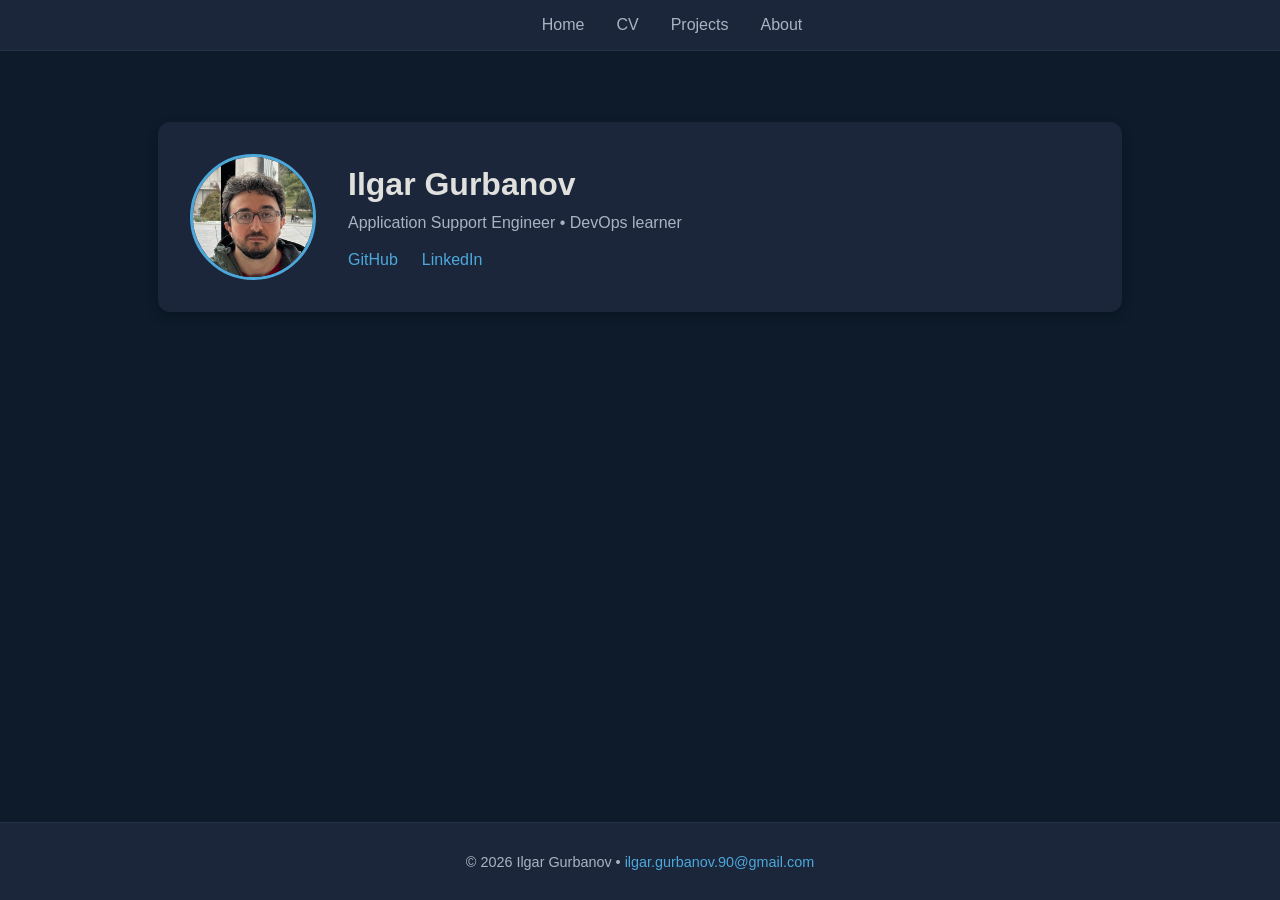
<file: index.html>
<!DOCTYPE html>
<html lang="en">
<head>
    <meta charset="UTF-8">
    <title>Ilgar Gurbanov</title>
    <link rel="stylesheet" href="assets/css/theme.css">
    <link rel="stylesheet" href="assets/css/style.css">
</head>

<body>

<header class="navbar">
    <nav> 
        <a href="index.html">Home</a>
        <a href="cv.html">CV</a>
        <a href="projects.html">Projects</a>
        <a href="about.html">About</a>
    </nav>    
</header>

<section class="hero">
    <img src="assets/img/profile.jpg" alt="Profile photo" class="hero-photo">

    <div class="hero-text">
        <h1>Ilgar Gurbanov</h1>
        <p>Application Support Engineer • DevOps learner</p>
        <div class="hero-links">
            <a href="https://github.com/ilgarzxc" target="_blank">GitHub</a>
            <a href="https://linkedin.com/in/ilgar-gurbanov" target="_blank">LinkedIn</a>
        </div>
    </div>
</section>

<footer class="footer">
    <p>© 2026 Ilgar Gurbanov • <a href="mailto:ilgar.gurbanov.90@gmail.com">ilgar.gurbanov.90@gmail.com</a></p>
</footer>

</body>
</html>
</file>
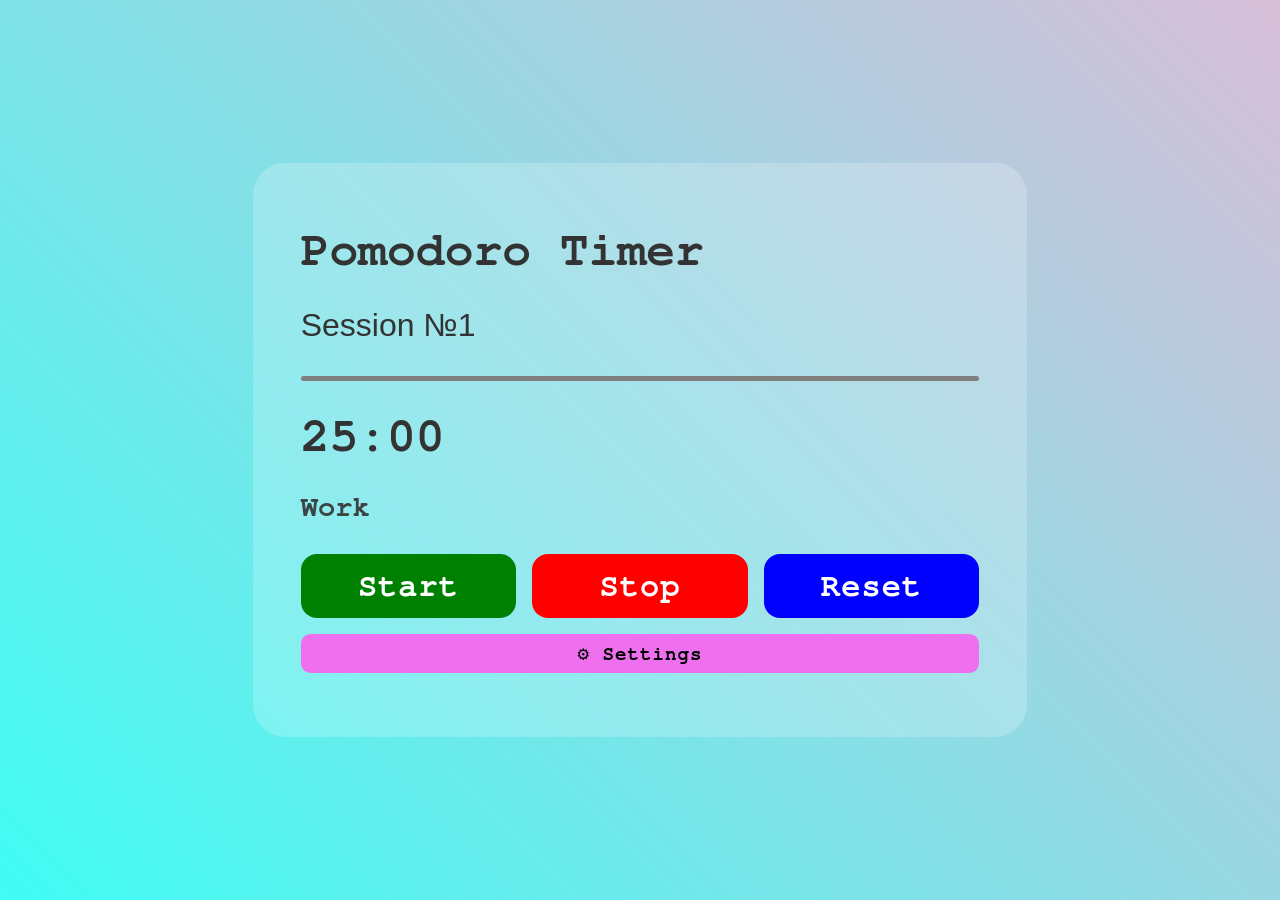
<file: pomodoro/index.html>
<!DOCTYPE html>
<html lang="en">
  <head>
    <meta charset="UTF-8">
    <meta name="viewport" content="width=device-width, initial-scale=1.0">
    <meta http-equiv="X-UA-Compatible" content="ie=edge">
    <title>Pomodoro Timer</title>
    <link rel="stylesheet" href="style.css">
  </head>
  <body>

    <div class="container">
      <h1 class="title" aria-label="Pomodoro Timer">Pomodoro Timer</h1>
      <p class="sessionid" id="sessionid">Session №1</p>
      <hr>

      
      <p class="timer" id="timer">25:00</p>
      <p id="modeLabel" class="mode-label">Work</p>

      <div class="button-wrapper">
        <button id="start" aria-label="Start timer">Start</button>
        <button id="stop" aria-label="Stop timer">Stop</button>
        <button id="reset" aria-label="Reset timer">Reset</button>
        <button id="settings" class="settings-button" aria-label="Open settings">⚙️ Settings</button>
      </div>
    </div>
    <div id="settingsModal" class="modal" role="dialog" aria-modal="true">
      <div class="modal-content">
        <h2>Settings</h2>

        <label>Work duration (minutes):</label>
        <input type="number" id="workDuration">

        <label>Short break(minutes):</label>
        <input type="number" id="shortBreak">

        <label>Long break(minutes):</label>
        <input type="number" id="longBreak">

        <label>Sessions before long break:</label>
        <input type="number" id="sessionsCount">

        <button id="saveSettings">Save</button>
      </div>
    </div>
    
    <script src="app.js"></script>
  </body>
</html>
</file>
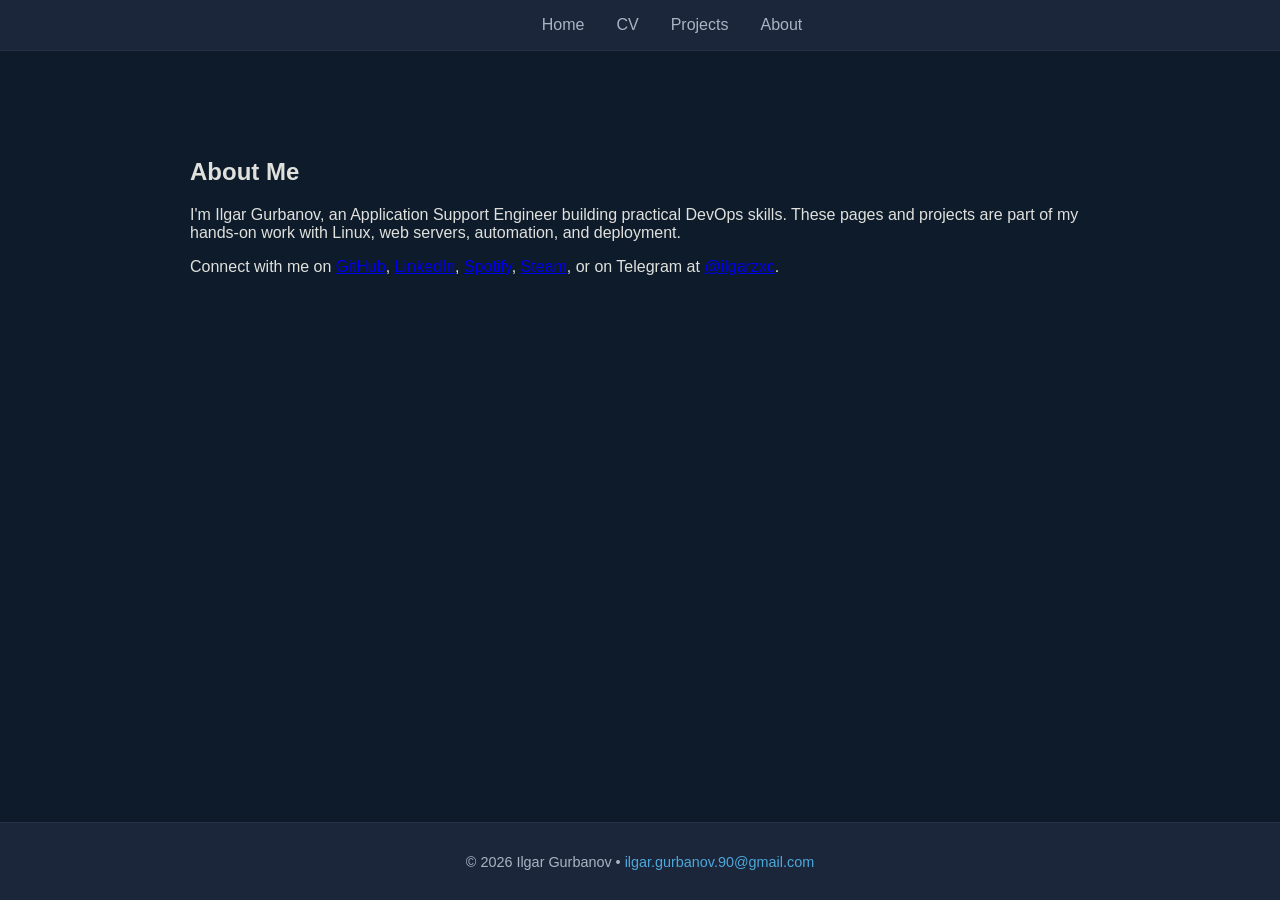
<file: about.html>
<!DOCTYPE html>
<html lang="en">
<head>
    <meta charset="UTF-8">
    <title>About - Ilgar Gurbanov</title>
    <link rel="stylesheet" href="assets/css/theme.css">
    <link rel="stylesheet" href="assets/css/style.css">
</head>

<body>

<header class="navbar">
    <nav> 
        <a href="index.html">Home</a>
        <a href="cv.html">CV</a>
        <a href="projects.html">Projects</a>
        <a href="about.html">About</a>
    </nav>    
</header>

<section class="cv-container">
    <h1>About Me</h1>
    <p>I'm Ilgar Gurbanov, an Application Support Engineer building practical DevOps skills. These pages and projects are part of my hands-on work with Linux, web servers, automation, and deployment.</p>
    <p>Connect with me on <a href="https://github.com/ilgarzxc" target="_blank">GitHub</a>, <a href="https://linkedin.com/in/ilgar-gurbanov" target="_blank">LinkedIn</a>, <a href="https://open.spotify.com/user/31kqltoq4rklsv2h4xsmvrimo6ym" target="_blank">Spotify</a>, <a href="https://steamcommunity.com/id/gandila" target="_blank">Steam</a>, or on Telegram at <a href="https://t.me/ilgarzxc" target="_blank">@ilgarzxc</a>.</p>
</section>

<footer class="footer">
    <p>© 2026 Ilgar Gurbanov • <a href="mailto:ilgar.gurbanov.90@gmail.com">ilgar.gurbanov.90@gmail.com</a></p>
</footer>

</body>
</html>
</file>
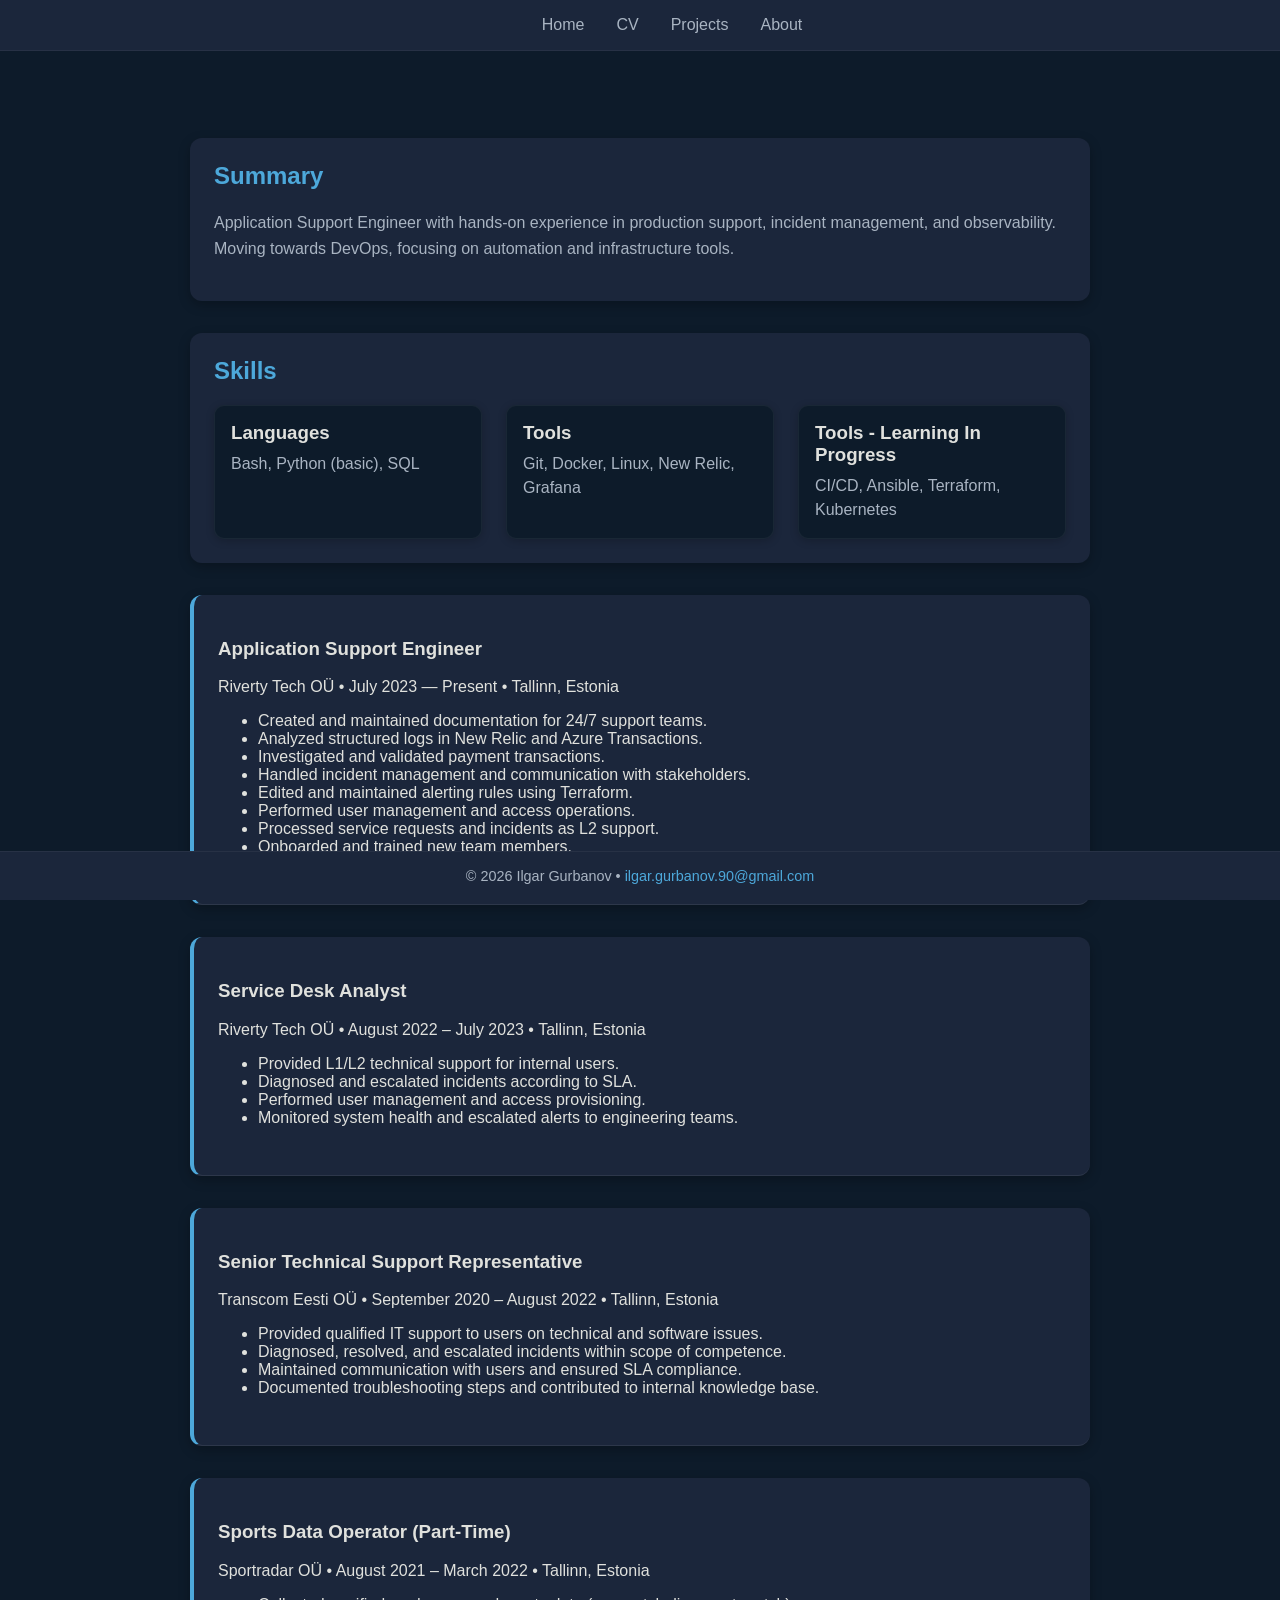
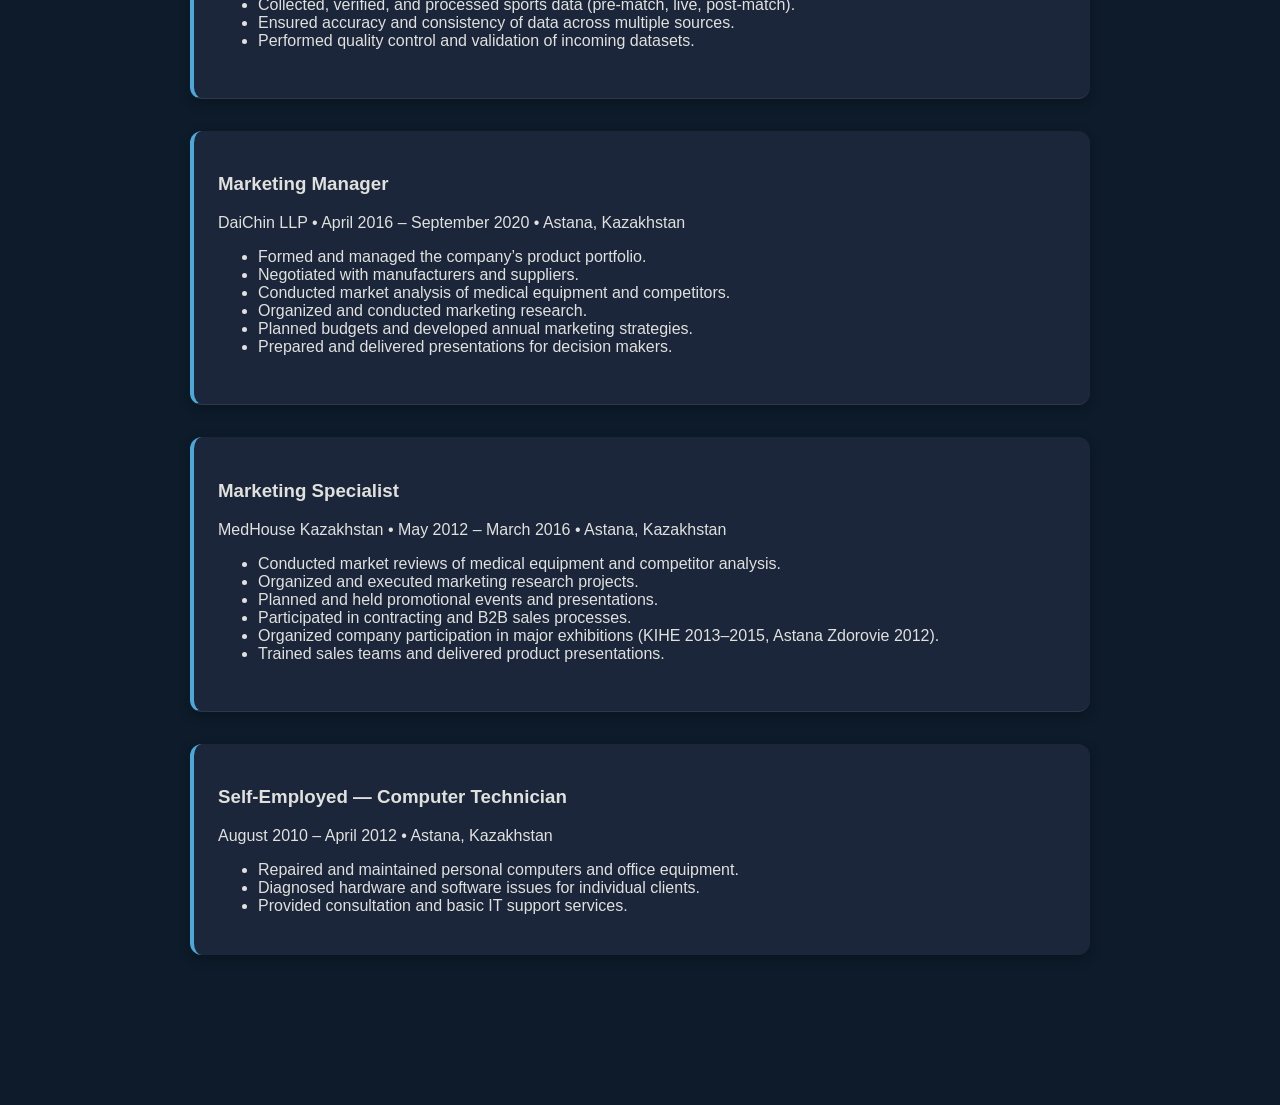
<file: cv.html>
<!DOCTYPE html>
<html lang="en">

<head>
    <meta charset="UTF-8">
    <title>CV — Ilgar Gurbanov</title>
    <link rel="stylesheet" href="assets/css/theme.css">
    <link rel="stylesheet" href="assets/css/style.css">
</head>

<body>
<header class="navbar">
    <nav>
        <a href="index.html">Home</a>
        <a href="cv.html">CV</a>
        <a href="projects.html">Projects</a>
        <a href="about.html">About</a>
    </nav>
</header>

<main class="cv-container">
    <section class="cv-section">
        <h2>Summary</h2>
        <p>
            Application Support Engineer with hands-on experience in production support,
            incident management, and observability. Moving towards DevOps, focusing on
            automation and infrastructure tools.
        </p>
    </section>

    <section class="cv-section">
        <h2>Skills</h2>

        <div class="skills-grid">
            <div class="skill-category">
                <h3>Languages</h3>
                <p>Bash, Python (basic), SQL</p>
            </div>

            <div class="skill-category">
                <h3>Tools</h3>
                <p>Git, Docker, Linux, New Relic, Grafana</p>
            </div>

            <div class="skill-category">
                <h3>Tools - Learning In Progress</h3>
                <p>CI/CD, Ansible, Terraform, Kubernetes</p>
            </div>
        </div>
    </section>

    <div class="experience-item">
        <h3>Application Support Engineer</h3>
        <p class="experience-meta">Riverty Tech OÜ • July 2023 — Present • Tallinn, Estonia</p>

        <ul>
            <li>Created and maintained documentation for 24/7 support teams.</li>
            <li>Analyzed structured logs in New Relic and Azure Transactions.</li>
            <li>Investigated and validated payment transactions.</li>
            <li>Handled incident management and communication with stakeholders.</li>
            <li>Edited and maintained alerting rules using Terraform.</li>
            <li>Performed user management and access operations.</li>
            <li>Processed service requests and incidents as L2 support.</li>
            <li>Onboarded and trained new team members.</li>
        </ul>
    </div>

    <div class="experience-item">
        <h3>Service Desk Analyst</h3>
        <p class="experience-meta">Riverty Tech OÜ • August 2022 – July 2023 • Tallinn, Estonia</p>

        <ul>
            <li>Provided L1/L2 technical support for internal users.</li>
            <li>Diagnosed and escalated incidents according to SLA.</li>
            <li>Performed user management and access provisioning.</li>
            <li>Monitored system health and escalated alerts to engineering teams.</li>
        </ul>
    </div>

    <div class="experience-item">
        <h3>Senior Technical Support Representative</h3>
        <p class="experience-meta">Transcom Eesti OÜ • September 2020 – August 2022 • Tallinn, Estonia</p>

        <ul>
            <li>Provided qualified IT support to users on technical and software issues.</li>
            <li>Diagnosed, resolved, and escalated incidents within scope of competence.</li>
            <li>Maintained communication with users and ensured SLA compliance.</li>
            <li>Documented troubleshooting steps and contributed to internal knowledge base.</li>
        </ul>
    </div>

    <div class="experience-item">
        <h3>Sports Data Operator (Part‑Time)</h3>
        <p class="experience-meta">Sportradar OÜ • August 2021 – March 2022 • Tallinn, Estonia</p>

        <ul>
            <li>Collected, verified, and processed sports data (pre‑match, live, post‑match).</li>
            <li>Ensured accuracy and consistency of data across multiple sources.</li>
            <li>Performed quality control and validation of incoming datasets.</li>
        </ul>
    </div>

    <div class="experience-item">
        <h3>Marketing Manager</h3>
        <p class="experience-meta">DaiChin LLP • April 2016 – September 2020 • Astana, Kazakhstan</p>

        <ul>
            <li>Formed and managed the company’s product portfolio.</li>
            <li>Negotiated with manufacturers and suppliers.</li>
            <li>Conducted market analysis of medical equipment and competitors.</li>
            <li>Organized and conducted marketing research.</li>
            <li>Planned budgets and developed annual marketing strategies.</li>
            <li>Prepared and delivered presentations for decision makers.</li>
        </ul>
    </div>

    <div class="experience-item">
        <h3>Marketing Specialist</h3>
        <p class="experience-meta">MedHouse Kazakhstan • May 2012 – March 2016 • Astana, Kazakhstan</p>

        <ul>
            <li>Conducted market reviews of medical equipment and competitor analysis.</li>
            <li>Organized and executed marketing research projects.</li>
            <li>Planned and held promotional events and presentations.</li>
            <li>Participated in contracting and B2B sales processes.</li>
            <li>Organized company participation in major exhibitions (KIHE 2013–2015, Astana Zdorovie 2012).</li>
            <li>Trained sales teams and delivered product presentations.</li>
        </ul>
    </div>

    <div class="experience-item">
        <h3>Self‑Employed — Computer Technician</h3>
        <p class="experience-meta">August 2010 – April 2012 • Astana, Kazakhstan</p>

        <ul>
            <li>Repaired and maintained personal computers and office equipment.</li>
            <li>Diagnosed hardware and software issues for individual clients.</li>
            <li>Provided consultation and basic IT support services.</li>
        </ul>
    </div>
</main>

<footer class="footer">
    © 2026 Ilgar Gurbanov • <a href="mailto:ilgar.gurbanov.90@gmail.com">ilgar.gurbanov.90@gmail.com</a>
</footer>

</body>

</html>
</file>
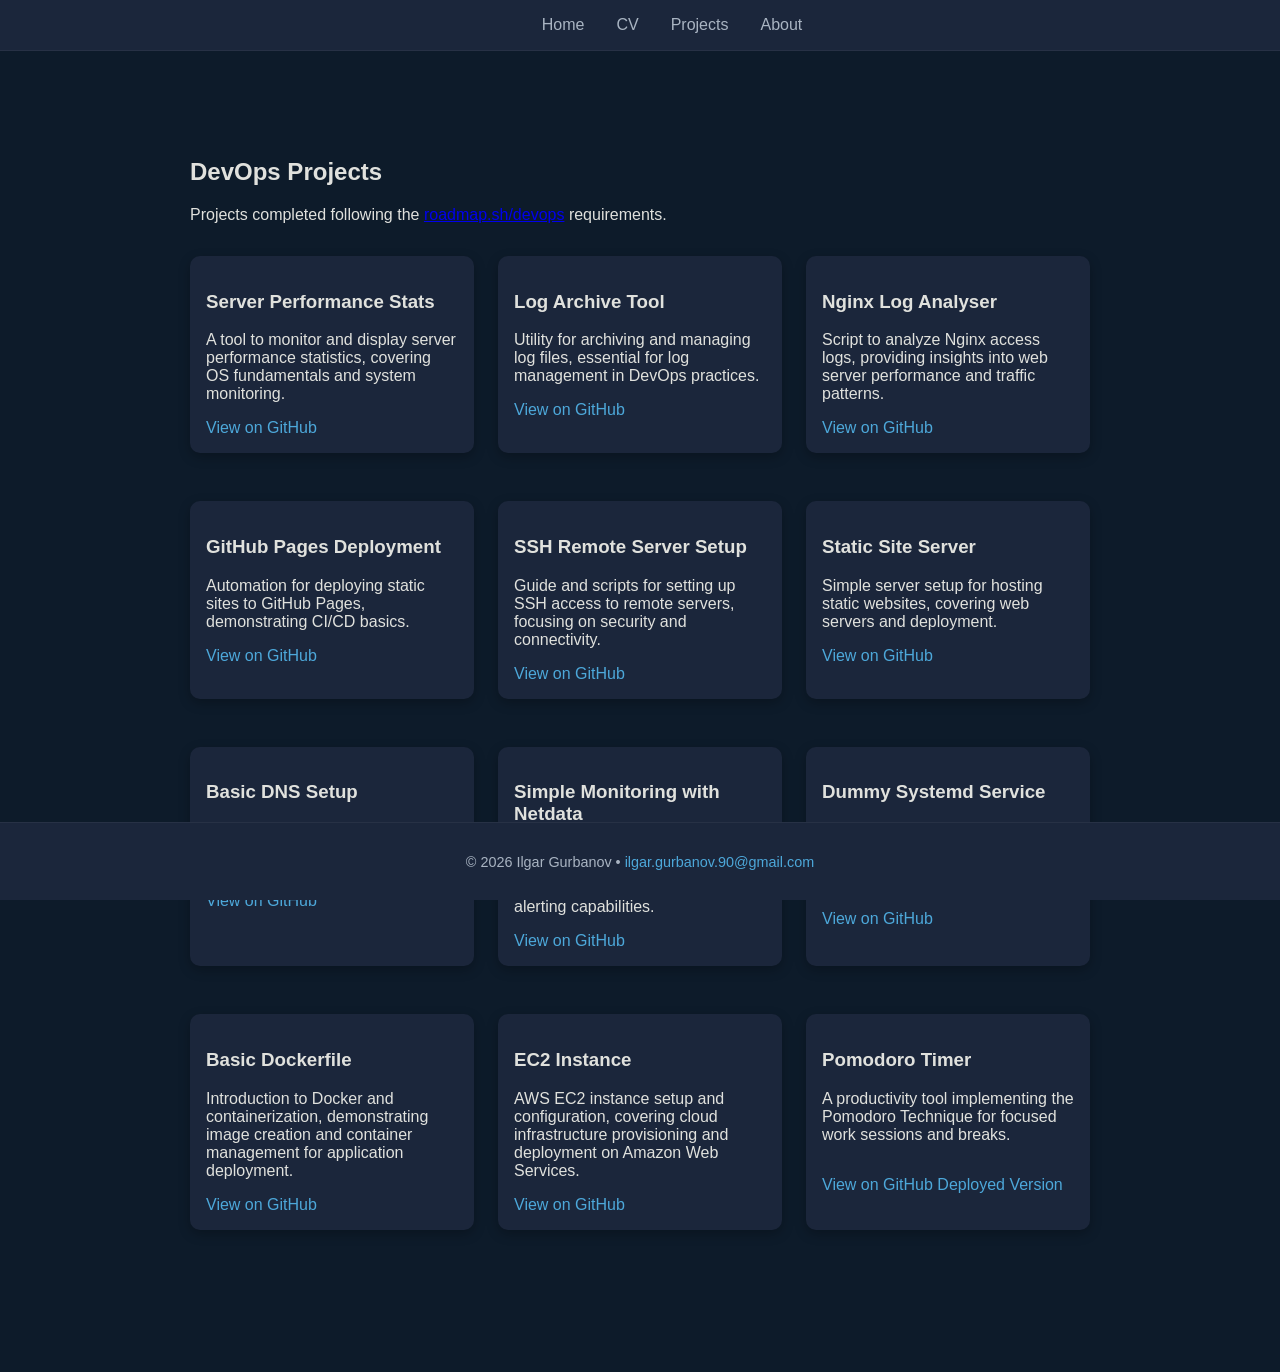
<file: projects.html>
<!DOCTYPE html>
<html lang="en">
<head>
    <meta charset="UTF-8">
    <title>Projects - Ilgar Gurbanov</title>
    <link rel="stylesheet" href="assets/css/theme.css">
    <link rel="stylesheet" href="assets/css/style.css">
</head>

<body>

<header class="navbar">
    <nav> 
        <a href="index.html">Home</a>
        <a href="cv.html">CV</a>
        <a href="projects.html">Projects</a>
        <a href="about.html">About</a>
    </nav>    
</header>

<section class="cv-container">
    <h1>DevOps Projects</h1>
    <p>Projects completed following the <a href="https://roadmap.sh/devops" target="_blank">roadmap.sh/devops</a> requirements.</p>
    
    <div class="grid">
        <div class="card">
            <h3>Server Performance Stats</h3>
            <p>A tool to monitor and display server performance statistics, covering OS fundamentals and system monitoring.</p>
            <a href="https://github.com/Ilgarzxc/01_Server_Performance_Stats" target="_blank">View on GitHub</a>
        </div>
        
        <div class="card">
            <h3>Log Archive Tool</h3>
            <p>Utility for archiving and managing log files, essential for log management in DevOps practices.</p>
            <a href="https://github.com/Ilgarzxc/02_Log_Archive_Tool" target="_blank">View on GitHub</a>
        </div>
        
        <div class="card">
            <h3>Nginx Log Analyser</h3>
            <p>Script to analyze Nginx access logs, providing insights into web server performance and traffic patterns.</p>
            <a href="https://github.com/Ilgarzxc/03_Nginx_Log_Analyser" target="_blank">View on GitHub</a>
        </div>
        
        <div class="card">
            <h3>GitHub Pages Deployment</h3>
            <p>Automation for deploying static sites to GitHub Pages, demonstrating CI/CD basics.</p>
            <a href="https://github.com/Ilgarzxc/04_GitHub_Pages_Deployment" target="_blank">View on GitHub</a>
        </div>
        
        <div class="card">
            <h3>SSH Remote Server Setup</h3>
            <p>Guide and scripts for setting up SSH access to remote servers, focusing on security and connectivity.</p>
            <a href="https://github.com/Ilgarzxc/05_SSH_Remote_Server_Setup" target="_blank">View on GitHub</a>
        </div>
        
        <div class="card">
            <h3>Static Site Server</h3>
            <p>Simple server setup for hosting static websites, covering web servers and deployment.</p>
            <a href="https://github.com/Ilgarzxc/06_Static_Site_Server" target="_blank">View on GitHub</a>
        </div>
        
        <div class="card">
            <h3>Basic DNS Setup</h3>
            <p>Configuration for basic DNS setup, including domain management and networking fundamentals.</p>
            <a href="https://github.com/Ilgarzxc/07_Basic_DNS_Setup" target="_blank">View on GitHub</a>
        </div>
        
        <div class="card">
            <h3>Simple Monitoring with Netdata</h3>
            <p>Real-time monitoring solution using Netdata, providing system performance visualization and alerting capabilities.</p>
            <a href="https://github.com/Ilgarzxc/08_Simple_Monitoring_Netdata" target="_blank">View on GitHub</a>
        </div>
        
        <div class="card">
            <h3>Dummy Systemd Service</h3>
            <p>Example systemd service configuration and management, demonstrating service automation and process management in Linux.</p>
            <a href="https://github.com/Ilgarzxc/09_Dummy_Systemd_Service" target="_blank">View on GitHub</a>
        </div>
        
        <div class="card">
            <h3>Basic Dockerfile</h3>
            <p>Introduction to Docker and containerization, demonstrating image creation and container management for application deployment.</p>
            <a href="https://github.com/Ilgarzxc/10_Basic_Dockerfile" target="_blank">View on GitHub</a>
        </div>
        
        <div class="card">
            <h3>EC2 Instance</h3>
            <p>AWS EC2 instance setup and configuration, covering cloud infrastructure provisioning and deployment on Amazon Web Services.</p>
            <a href="https://github.com/Ilgarzxc/11_EC2_Instance" target="_blank">View on GitHub</a>
        </div>
        
        <div class="card">
            <h3>Pomodoro Timer</h3>
            <p>A productivity tool implementing the Pomodoro Technique for focused work sessions and breaks.</p>
            <a href="https://github.com/Ilgarzxc/12_Pomodoro_Timer" target="_blank">View on GitHub</a>
            <a href="pomodoro/index.html" class="hero-tool">Deployed Version</a>
        </div>
    </div>
</section>

<footer class="footer">
    <p>© 2026 Ilgar Gurbanov • <a href="mailto:ilgar.gurbanov.90@gmail.com">ilgar.gurbanov.90@gmail.com</a></p>
</footer>

</body>
</html>
</file>
<file: assets/css/theme.css>
:root {
    --bg: #0D1B2A;
    --bg-secondary: #1B263B;
    --text: #E0E1DD;
    --text-secondary: #A9B4C2;
    --accent: #4DA8DA;

    --font-main: 'Inter', 'Segoe UI', sans-serif;
}
</file>
<file: assets/css/style.css>
.card {
    background: var(--bg-secondary);
    padding: 1rem;
    border-radius: 10px;
    box-shadow: 0 4px 12px rgba(0, 0, 0, 0.25);
    margin-bottom: 1.5rem;
    transition: transform 0.15s ease, box-shadow 0.15s ease;
}

.card:hover {
    transform: translateY(-4px);
    box-shadow: 0 6px 16px rgba(0, 0, 0, 0.35);
}

.card a {
    color: var(--accent);
    text-decoration: none;
    font-weight: 500;
    transition: opacity 0.2s ease;
}

.card a:hover {
    opacity: 0.7;
}

.grid {
    display: grid;
    grid-template-columns: repeat(auto-fill, minmax(220px, 1fr));
    gap: 1.5rem;
    margin-top: 2rem;
}

.navbar {
    position: fixed;
    top: 0;
    left: 0;
    width: 100%;

    background: var(--bg-secondary);
    padding: 1rem 2rem;

    display: flex;
    justify-content: center;

    border-bottom: 1px solid rgba(255, 255, 255, 0.05);
    z-index: 1000;
}


.navbar nav {
    display: flex;
    gap: 2rem;
}

.navbar a {
    color: var(--text-secondary);
    text-decoration: none;
    font-family: var(--font-main);
    font-size: 1rem;
    transition: color 0.2s ease;
}

.navbar a:hover {
    color: var(--accent);
}


body {
    background: var(--bg);
    color: var(--text);
    font-family: var(--font-main);
    margin: 0;
    padding: 2rem;
    padding-top: 90px;
    padding-bottom: 70px;
}

.hero {
    display: flex;
    align-items: center;
    gap: 2rem;
    padding: 2rem;
    background: var(--bg-secondary);
    border-radius: 12px;
    box-shadow: 0 4px 12px rgba(0,0,0,0.25);
    max-width: 900px;
    margin: 2rem auto;
}

.hero-photo {
    width: 120px;
    height: 120px;
    border-radius: 50%;
    object-fit: cover;
    border: 3px solid var(--accent);
}

.hero-text h1 {
    margin: 0;
    font-size: 2rem;
    color: var(--text);
}

.hero-text p {
    margin-top: 0.5rem;
    color: var(--text-secondary);
    line-height: 1.5;
}

.hero-links {
    margin-top: 1rem;
    display: flex;
    gap: 1.5rem;
}

.hero-links a {
    color: var(--accent);
    text-decoration: none;
    font-weight: 500;
    transition: opacity 0.2s ease;
}

.hero-links a:hover {
    opacity: 0.7;
}

.hero-tool {
    display: inline-block;
    margin-top: 1rem;
    color: var(--accent);
    text-decoration: none;
    font-weight: 500;
    transition: opacity 0.2s ease;
}

.hero-tool:hover {
    opacity: 0.7;
}

.footer {
    position: fixed;
    bottom: 0;
    left: 0;
    width: 100%;

    padding: 1rem 0;
    text-align: center;

    background: var(--bg-secondary);
    color: var(--text-secondary);
    font-size: 0.9rem;

    border-top: 1px solid rgba(255, 255, 255, 0.05);
    z-index: 1000;
}


.footer a {
    color: var(--accent);
    text-decoration: none;
}

.footer a:hover {
    opacity: 0.7;
}

.cv-container {
    max-width: 900px;
    margin: 2rem auto;
    padding: 1rem;
}

.cv-section {
    background: var(--bg-secondary);
    padding: 1.5rem;
    border-radius: 12px;
    box-shadow: 0 4px 12px rgba(0,0,0,0.25);
    margin-bottom: 2rem;
}

.cv-section h2 {
    margin-top: 0;
    color: var(--accent);
}

.cv-section p {
    color: var(--text-secondary);
    line-height: 1.6;
}

.skills-grid {
    display: grid;
    grid-template-columns: repeat(auto-fit, minmax(220px, 1fr));
    gap: 1.5rem;
    margin-top: 1rem;
}

.skill-category h3 {
    margin: 0 0 0.5rem 0;
    color: var(--text);
}

.skill-category p {
    margin: 0;
    color: var(--text-secondary);
    line-height: 1.5;
}

.experience-item {
    background: var(--bg-secondary);
    padding: 1.5rem;
    border-radius: 12px;
    box-shadow: 0 4px 12px rgba(0,0,0,0.25);
    margin-bottom: 2rem;
    border-left: 4px solid var(--accent);
}

.experience-item:not(:last-child) {
    border-bottom: 1px solid rgba(255, 255, 255, 0.08);
    padding-bottom: 2rem;
}

.skill-category {
    background: var(--bg);
    padding: 1rem;
    border-radius: 10px;
    box-shadow: 0 2px 8px rgba(0,0,0,0.2);
    border: 1px solid rgba(255, 255, 255, 0.05);
}

/* Dropdown styles */
.dropdown {
    position: relative;
    display: inline-block;
}

.dropdown-content {
    display: none;
    position: absolute;
    background-color: var(--bg-secondary);
    min-width: 160px;
    box-shadow: 0px 8px 16px 0px rgba(0,0,0,0.2);
    z-index: 1;
    border-radius: 5px;
}

.dropdown-content a {
    color: var(--text-secondary);
    padding: 12px 16px;
    text-decoration: none;
    display: block;
    font-size: 0.9rem;
}

.dropdown-content a:hover {
    background-color: var(--bg);
    color: var(--accent);
}

.dropdown:hover .dropdown-content {
    display: block;
}
</file>
<file: pomodoro/style.css>
* {
    margin: 0;
    padding: 0;
    box-sizing: border-box;
    font-family: "FreeMono", monospace;
}

body{
    min-height: 100vh;
    background: linear-gradient(
    -135deg,
    rgb(216, 190, 216),#3ffcf3);
    display: flex;
    align-items: center;
    justify-content: center;
}

.container{
    display: inline-grid;
    flex-direction: column;
    align-items: center;
    justify-content: center;
    gap: 2em;
    color: #333;
    background-color: rgba(255, 255, 255, 0.20);
    border-radius: 2em;
    padding: 4em 3em;
    margin-inline: 1em;
}

.title{
    font-size: 3em;
}
hr{
    width: 100%;
    background-color: grey;
    height: 5px;
    border-radius: 1em;
    border: none;
}

.sessionid{
    font-size: 2em;
    font-weight: 500;
    font-family: "Poppins", sans-serif;
}

.timer{
    font-size: 3em;
    font-weight: 700;
}

.mode-label{
    font-size: 1.8em;
    font-weight: 600;
    opacity: 0.9;
}

.button-wrapper{
    display: flex;
    flex-wrap: wrap;
    gap: 1em;
}
button{
    font-size: 2em;
    font-weight: 800;
    letter-spacing: 1px;
    padding: 0.5em 1em;
    border-radius: 0.5em;
    border: none;
    color: white;
    cursor: pointer;
    transition: 0.2s ease-in-out;
    flex: 1;
}
button:hover{
    transform: translateY(-10px);
}
button:focus{
    outline: 3px solid #000;
    outline-offset: 3px;
}
.settings-button{
    font-size: 1.2em;
    color: black;
    background-color: rgb(238, 112, 238);
    padding: 0.4em 0.8em;
    border-radius: 0.5em;
    cursor: pointer;
    transition: 0.2s ease-in-out;
    font-weight: 600;
    flex-basis: 100%;
}
.settings-button:hover{
    transform: none;
    opacity: 0.9;
}

.modal{
    display: none;
    position: fixed;
    top: 0;
    left: 0;
    width: 100%;
    height: 100%;
    background: rgba(0, 0, 0, 0.6);
    justify-content: center;
    align-items: center;
}

.modal-content{
    background: white;
    color: black;
    padding: 2em;
    border-radius: 1em;
    width: 300px;
    display: flex;
    flex-direction: column;
    gap: 1em;
    transform: scale(0.9);
    opacity: 0;
    transition: 0.2s ease;
}

.modal.show .modal-content{
    transform: scale(1);
    opacity: 1;
}

#start{
    background-color: green;
}
#stop{
    background-color: red;
}
#reset{
    background-color: blue;
}

@media (max-width: 480px) {
    .container {
        padding: 2em 1.5em;
        gap: 1.5em;
    }

    .title {
        font-size: 2em;
    }

    .sessionid {
        font-size: 1.4em;
    }

    .mode-label {
        font-size: 1.4em;
    }

    .timer {
        font-size: 2.5em;
    }

    button {
        font-size: 1.4em;
        padding: 0.4em 0.6em;
    }

    .settings-button {
        font-size: 1em;
    }

    .modal-content {
        width: 90%;
        padding: 1.5em;
    }
}
</file>
